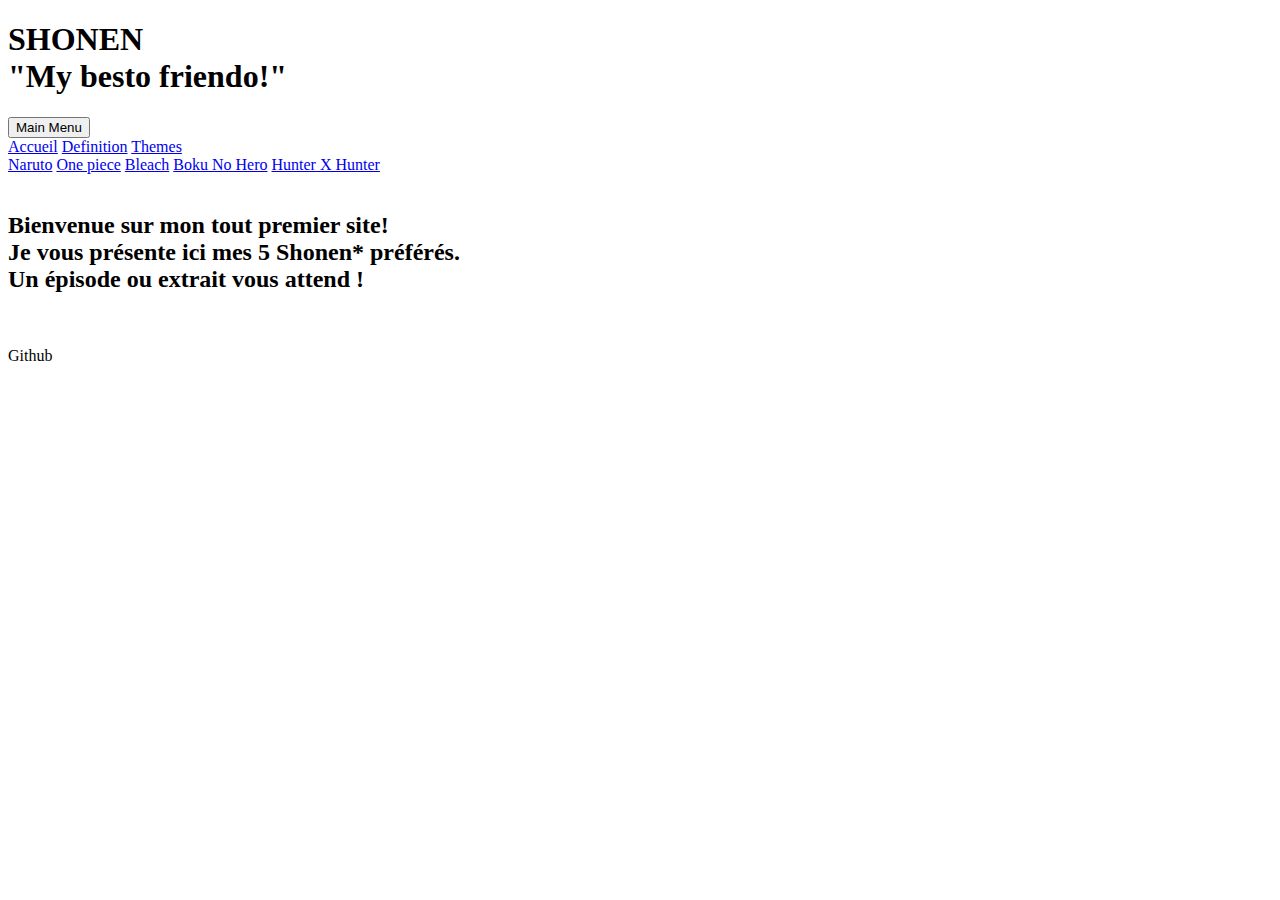
<file: index.html>
<!DOCTYPE html>
<html lang="fr">
<link href="C:\Users\Greta\Documents\Website\CSS practiced.css" rel="stylesheet">
<head>
<title> Shonen </title>
</head>

<body>
 
    <div class="bg-img">
        <div class="container">
          <div class="header">
            <h1>SHONEN<br>"My besto friendo!"</h1>
          <div class="topnav">
            <div class="dropdown">
              <button class="boutonmenuprincipal">Main Menu</button>
              <div class="dropdown-child">
                <a href="1st Website.html">Accueil</a>
                <a href="Définition.html">Definition</a>
                <a href="Themes.html">Themes</a>
              </div>
              </div>
            <a href="Naruto.html">Naruto</a>
            <a href="One piece.html">One piece</a>
            <a href="Bleach.html">Bleach</a>
            <a href="Boku No Hero.html">Boku No Hero</a>
            <a href="Hunter X Hunter.html">Hunter X Hunter</a>

          </div>
        </div>
      </div>
      </div> 
<br>
      <h2>Bienvenue sur mon tout premier site! 
        <br>Je vous présente ici mes 5 Shonen* préférés. 
        <br>Un épisode ou extrait vous attend !</h2>
        <br>


        <footer>
          <p>Github</p>
      </footer>
  </article>
  

</body>
</html>
</file>
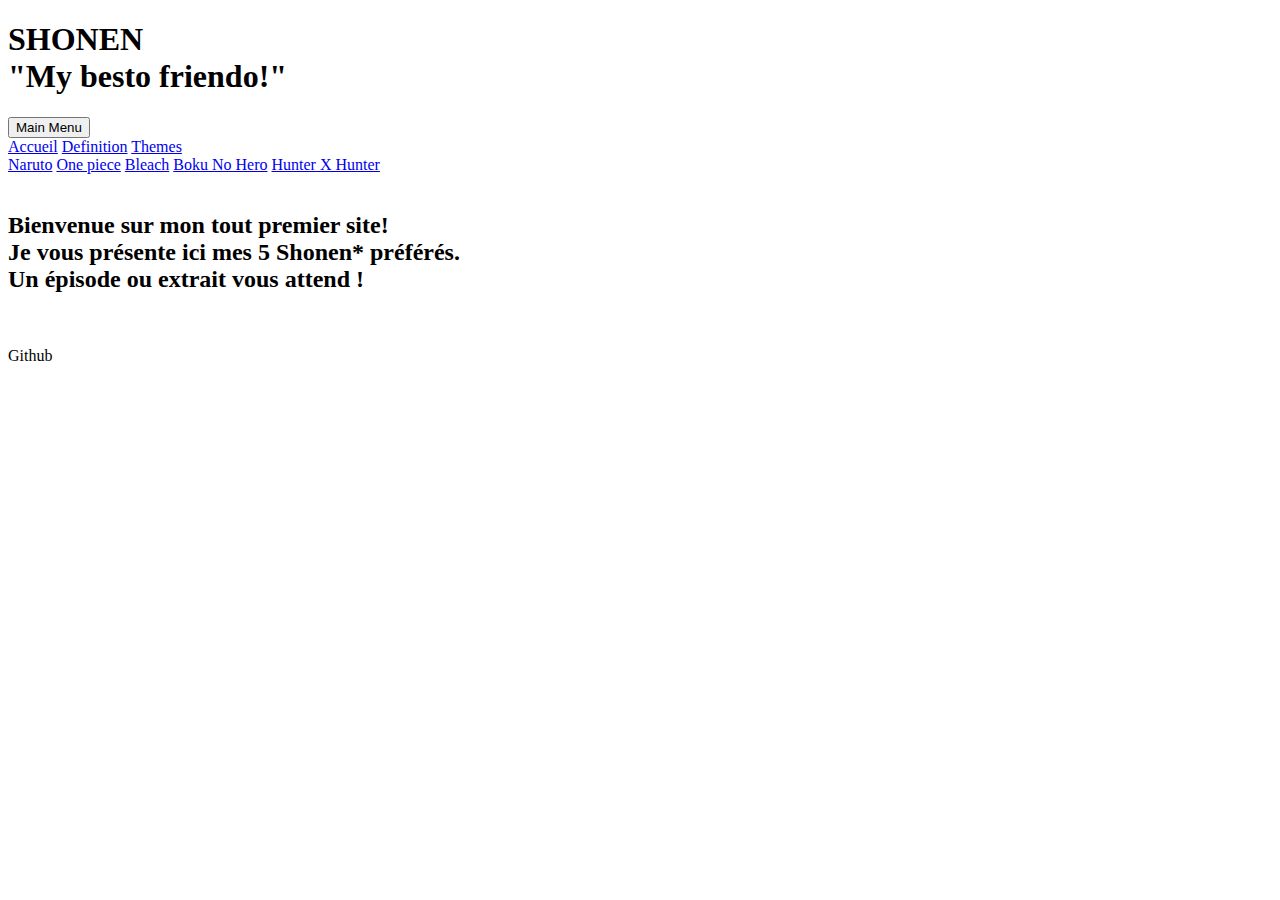
<file: 1st Website.html>
<!DOCTYPE html>
<html lang="fr">
<link href="C:\Users\Greta\Documents\Website\CSS practiced.css" rel="stylesheet">
<head>
<title> Shonen </title>
</head>

<body>
 
    <div class="bg-img">
        <div class="container">
          <div class="header">
            <h1>SHONEN<br>"My besto friendo!"</h1>
          <div class="topnav">
            <div class="dropdown">
              <button class="boutonmenuprincipal">Main Menu</button>
              <div class="dropdown-child">
                <a href="1st Website.html">Accueil</a>
                <a href="Définition.html">Definition</a>
                <a href="Themes.html">Themes</a>
              </div>
              </div>
            <a href="Naruto.html">Naruto</a>
            <a href="One piece.html">One piece</a>
            <a href="Bleach.html">Bleach</a>
            <a href="Boku No Hero.html">Boku No Hero</a>
            <a href="Hunter X Hunter.html">Hunter X Hunter</a>

          </div>
        </div>
      </div>
      </div> 
<br>
      <h2>Bienvenue sur mon tout premier site! 
        <br>Je vous présente ici mes 5 Shonen* préférés. 
        <br>Un épisode ou extrait vous attend !</h2>
        <br>


        <footer>
          <p>Github</p>
      </footer>
  </article>
  

</body>
</html>
</file>
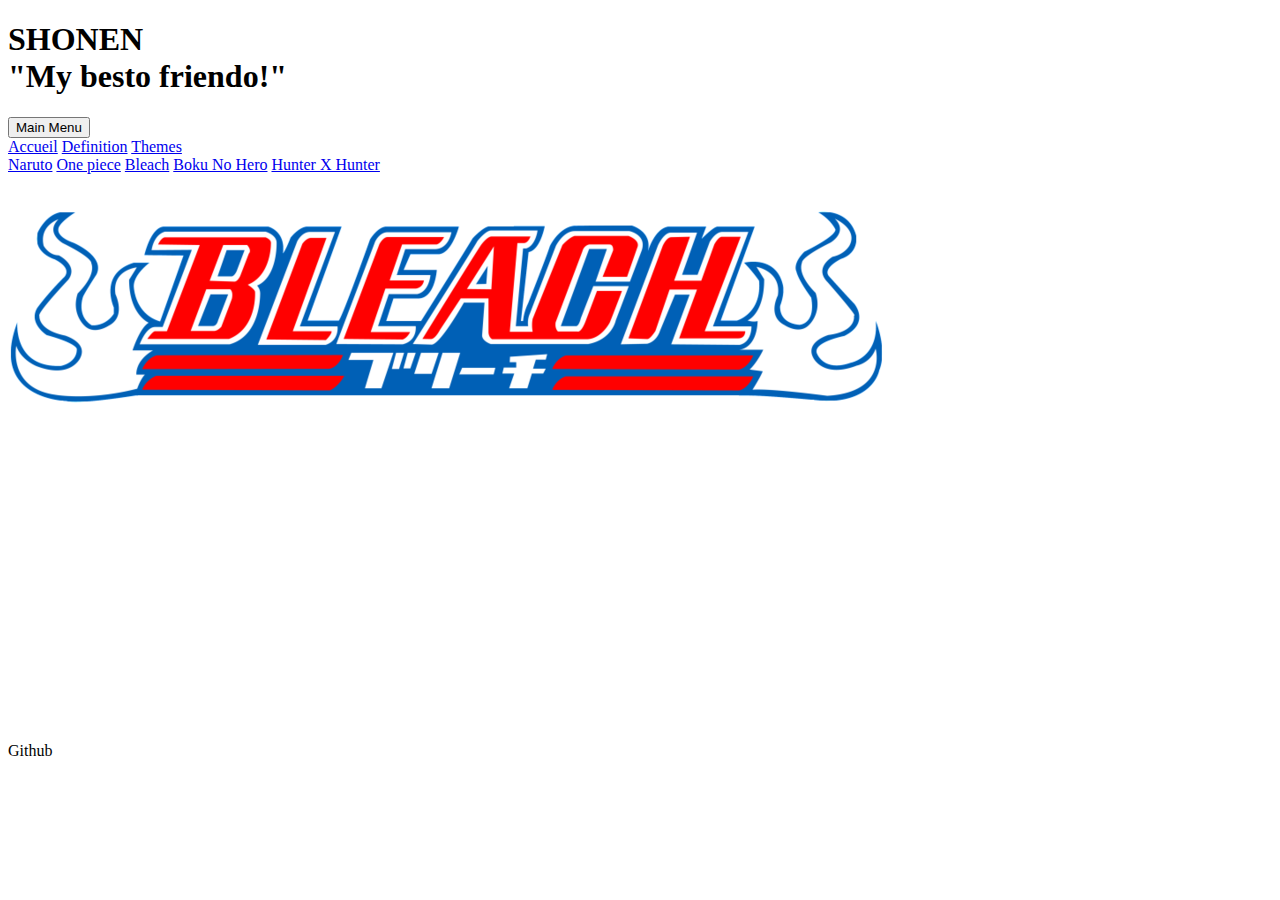
<file: Bleach.html>
<!DOCTYPE html>
<html lang="fr">
<link href="C:\Users\Greta\Documents\Website\CSS practiced.css" rel="stylesheet">
<head>
<title> Shonen </title>
</head>

<body>
 
    <div class="bg-img">
        <div class="container">
          <div class="header">
            <h1>SHONEN<br>"My besto friendo!"</h1>
          <div class="topnav">
            <div class="dropdown">
              <button class="boutonmenuprincipal">Main Menu</button>
              <div class="dropdown-child">
              <a href="1st Website.html">Accueil</a>
              <a href="Définition.html">Definition</a>
              <a href="Themes.html">Themes</a>
              </div>
              </div>
            <a href="Naruto.html">Naruto</a>
            <a href="One piece.html">One piece</a>
            <a href="Bleach.html">Bleach</a>
            <a href="Boku No Hero.html">Boku No Hero</a>
            <a href="Hunter X Hunter.html">Hunter X Hunter</a>

          </div>
        </div>
      </div>
      </div> 

      <br>
      <br>
      <img class="fit-picture"
      img src="Logo bleach.png">

      <div class="video-responsive">
        <iframe width="560" height="315" src="https://www.youtube.com/embed/f6sj_L_Nglg" title="YouTube video player" frameborder="0" 
        allow="accelerometer; autoplay; 
        clipboard-write; encrypted-media; gyroscope; picture-in-picture" allowfullscreen></iframe>
      </div>

      <footer>
        <p>Github</p>
    </footer>
</article>

</body>
</html>
</file>
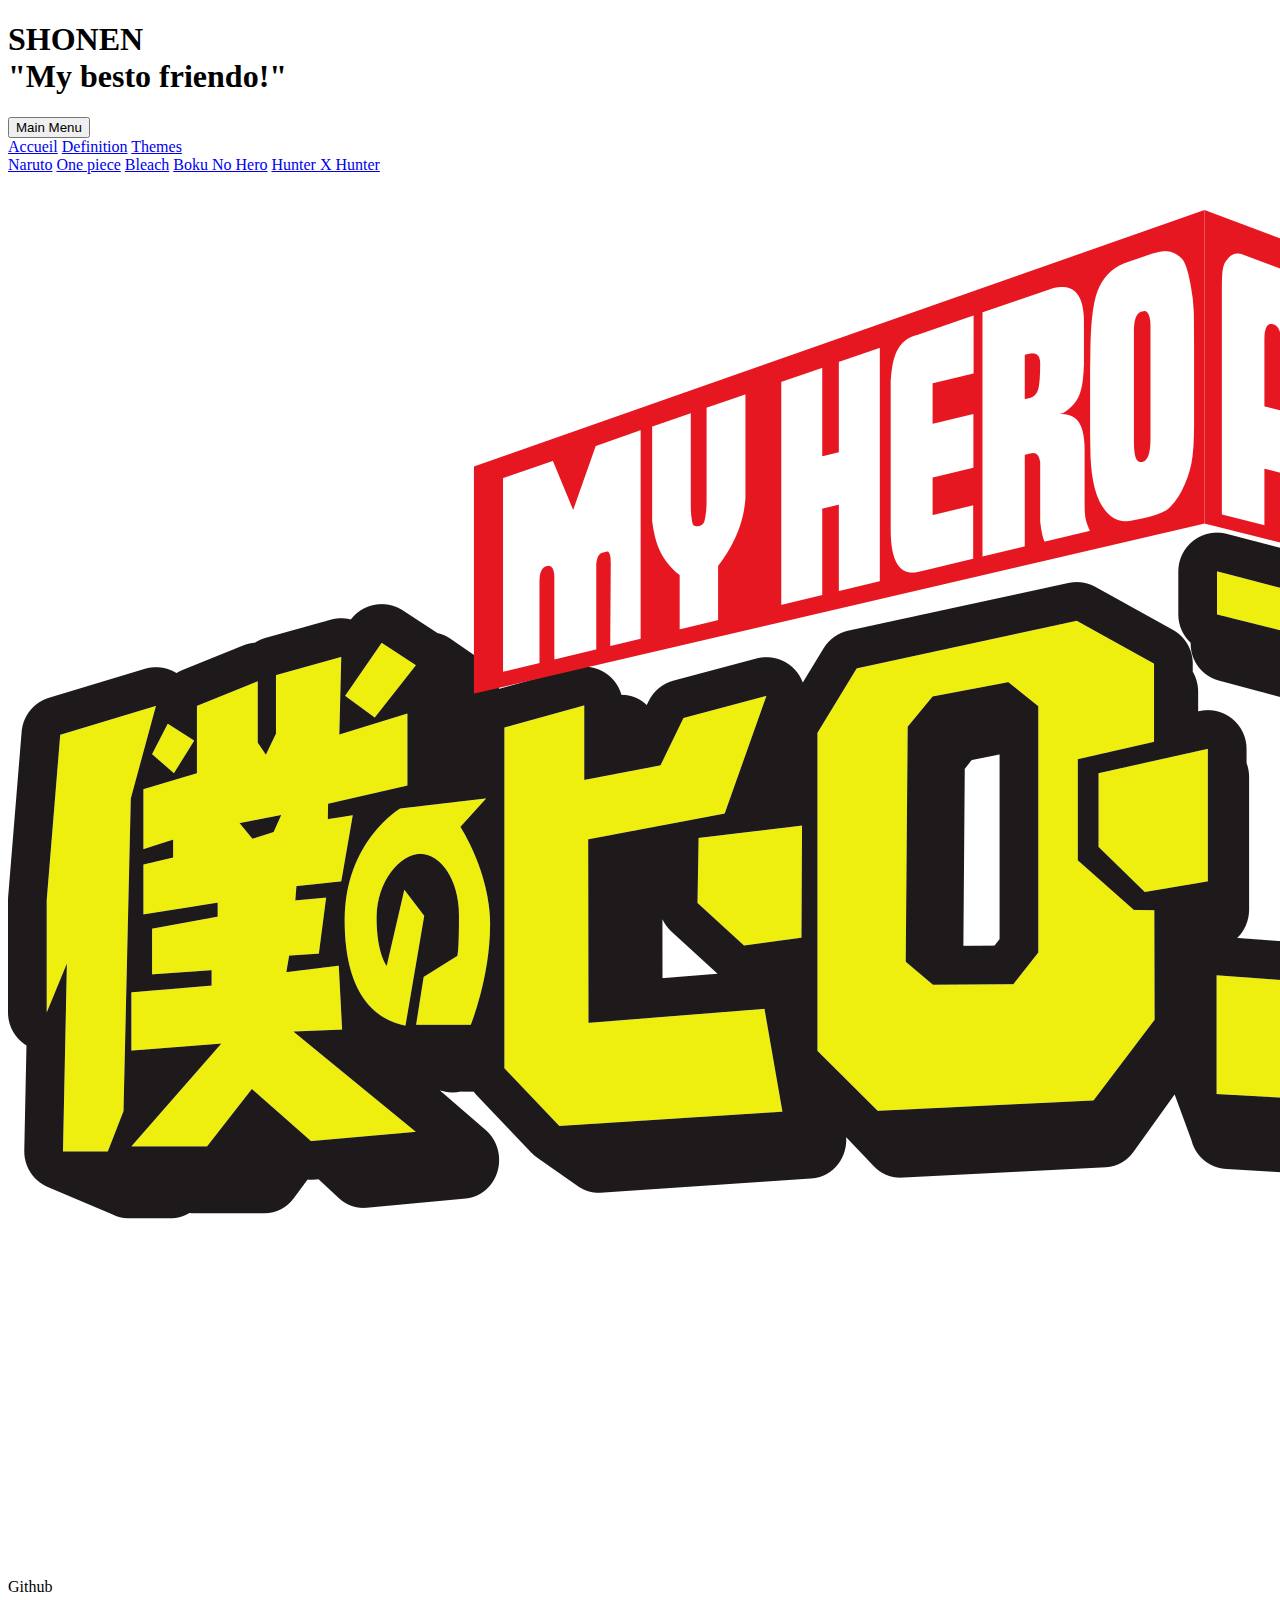
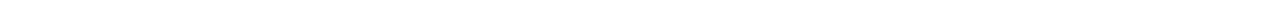
<file: Boku No Hero.html>
<!DOCTYPE html>
<html lang="fr">
<link href="C:\Users\Greta\Documents\Website\CSS practiced.css" rel="stylesheet">
<head>
<title> Shonen </title>
</head>

<body>
 
    <div class="bg-img">
        <div class="container">
          <div class="header">
            <h1>SHONEN<br>"My besto friendo!"</h1>
          <div class="topnav">
            <div class="dropdown">
              <button class="boutonmenuprincipal"#>Main Menu</button>
              <div class="dropdown-child">
                <a href="1st Website.html">Accueil</a>
                <a href="Définition.html">Definition</a>
                <a href="Themes.html">Themes</a>
              </div>
              </div>
            <a href="Naruto.html">Naruto</a>
            <a href="One piece.html">One piece</a>
            <a href="Bleach.html">Bleach</a>
            <a href="Boku No Hero.html">Boku No Hero</a>
            <a href="Hunter X Hunter.html">Hunter X Hunter</a>

          </div>
        </div>
      </div>
      </div> 

      <br>
      <br>
      <img class="fit-picture"
      img src="logo MHA.png">

      <div class="video-responsive">
        <iframe width="560" height="315" src="https://www.youtube.com/embed/FIRb2OF0T1E" title="YouTube video player" 
        frameborder="0" allow="accelerometer; autoplay;
        clipboard-write; encrypted-media; gyroscope; picture-in-picture" allowfullscreen></iframe>
      </div>

      <footer>
        <p>Github</p>
    </footer>
</article>

</body>
</html>
</file>
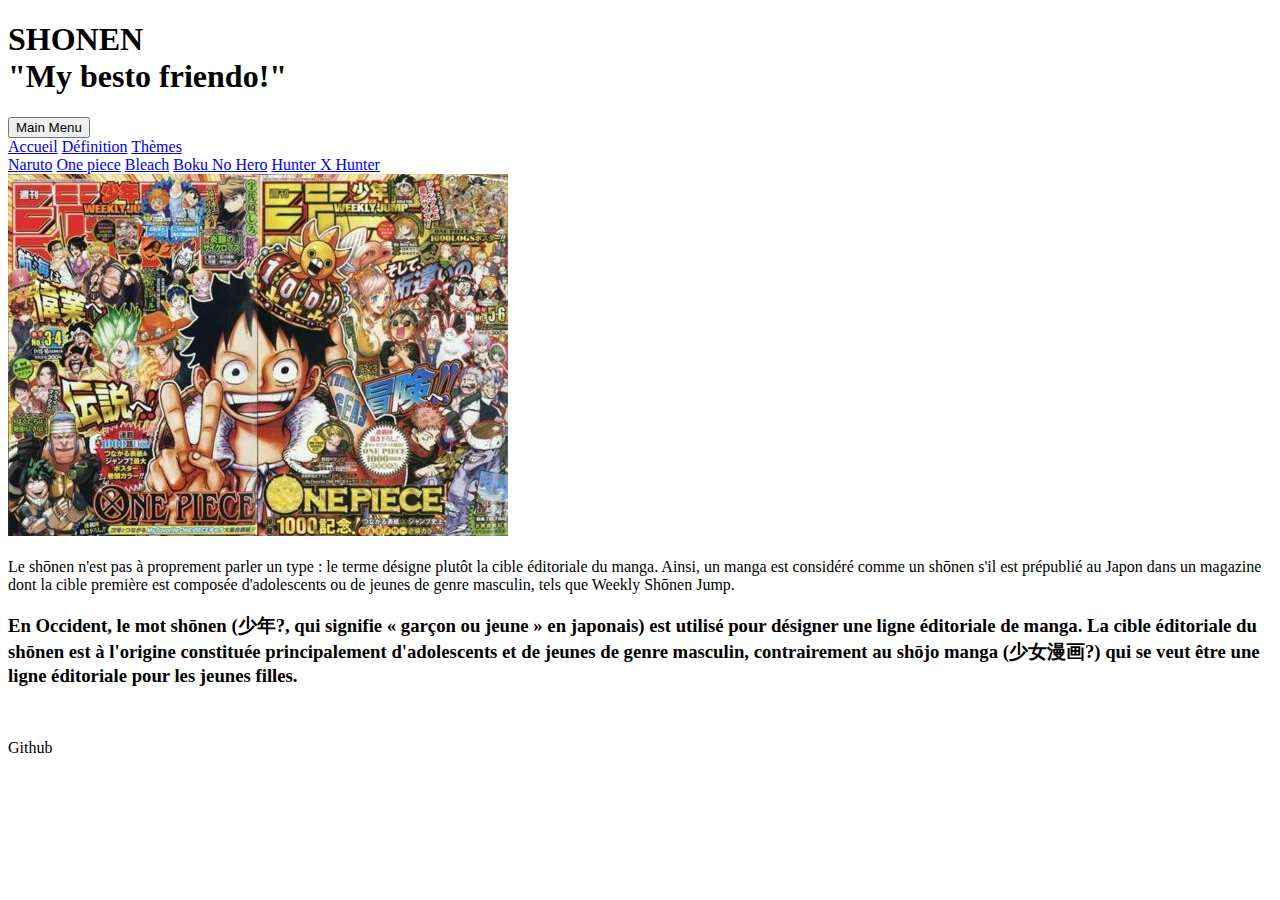
<file: Définition.html>
<!DOCTYPE html>
<html lang="fr">
<link href="C:\Users\Greta\Documents\Website\CSS practiced.css" rel="stylesheet">
<head>
<title> Shonen </title>
</head>

<body>
 
    <div class="bg-img">
        <div class="container">
          <div class="header">
            <h1>SHONEN<br>"My besto friendo!"</h1>
          <div class="topnav">
              <div class="dropdown">
                  <button class="boutonmenuprincipal">Main Menu</button>
                  <div class="dropdown-child">
                <a href="1st Website.html">Accueil</a>
                <a href="Definition.html">Définition</a>
                <a href="Themes.html">Thèmes</a>
                  </div>
                  </div>
            <a href="Naruto.html">Naruto</a>
            <a href="One piece.html">One piece</a>
            <a href="Bleach.html">Bleach</a>
            <a href="Boku No Hero.html">Boku No Hero</a>
            <a href="Hunter X Hunter.html">Hunter X Hunter</a>

          </div>
        </div>
      </div>
      </div> 

      <div>
        <img class="Shonen"
        src="Shonen Jump.jpg"
        alt="N° spécial du Shonen Jump pour la parution de l'épisode 1000 de One Piece">
       </div>
        <br>
        Le shōnen n'est pas à proprement parler un type : le terme désigne plutôt la 
        cible éditoriale du manga. Ainsi, un manga est considéré comme un shōnen s'il 
        est prépublié au Japon dans un magazine dont la cible première est composée 
        d'adolescents ou de jeunes de genre masculin, tels que Weekly Shōnen Jump.
        <br>

        <h3>En Occident, le mot shōnen (少年?, qui signifie « garçon ou jeune » en 
          japonais) est utilisé pour désigner une ligne éditoriale de manga. 
          La cible éditoriale du shōnen est à l'origine constituée principalement 
          d'adolescents et de jeunes de genre masculin, contrairement au shōjo manga 
          (少女漫画?)
          qui se veut être une ligne éditoriale pour les jeunes filles. </h3>
          <br>

      <footer>
        <p>Github</p>
    </footer>
</article>



</body>
</html>
</file>
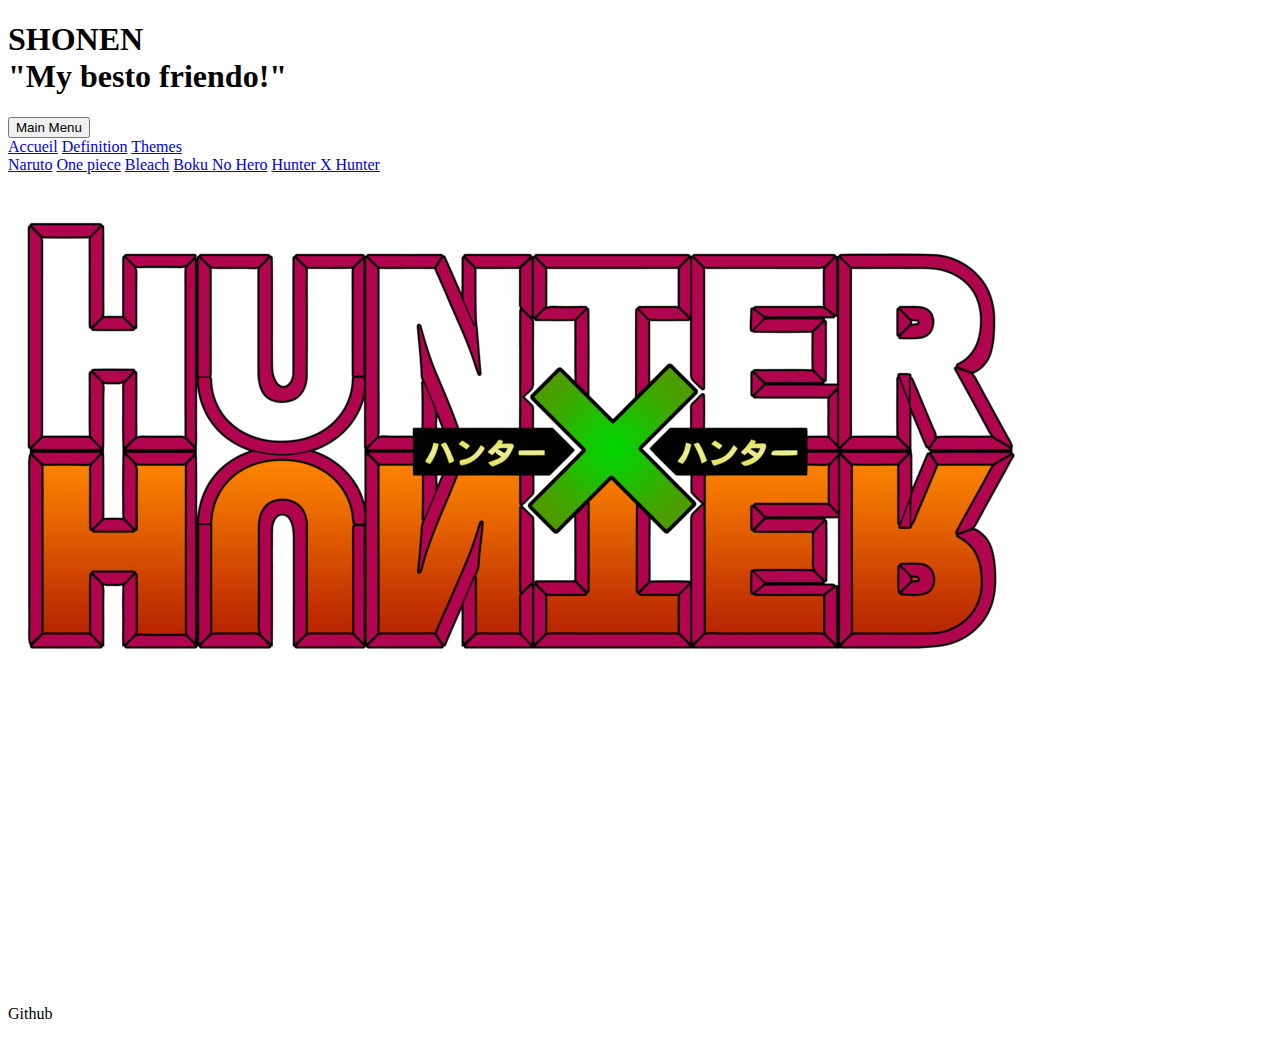
<file: Hunter X Hunter.html>
<!DOCTYPE html>
<html lang="fr">
<link href="C:\Users\Greta\Documents\Website\CSS practiced.css" rel="stylesheet">
<head>
<title> Shonen </title>
</head>

<body>
 
    <div class="bg-img">
        <div class="container">
          <div class="header">
            <h1>SHONEN<br>"My besto friendo!"</h1>
          <div class="topnav">
            <div class="dropdown">
              <button class="boutonmenuprincipal"#>Main Menu</button>
              <div class="dropdown-child">
                <a href="1st Website.html">Accueil</a>
                <a href="Définition.html">Definition</a>
                <a href="Themes.html">Themes</a>
              </div>
              </div>
            <a href="Naruto.html">Naruto</a>
            <a href="One piece.html">One piece</a>
            <a href="Bleach.html">Bleach</a>
            <a href="Boku No Hero.html">Boku No Hero</a>
            <a href="Hunter X Hunter.html">Hunter X Hunter</a>

          </div>
        </div>
      </div>
      </div> 

      <br>
      <br>
      <img class="fit-picture"
      img src="logo HxH.png">

      <div class="video-responsive">
        <iframe width="560" height="315" src="https://www.youtube.com/embed/eg-vuOLAn4s" title="YouTube video player" 
        frameborder="0" allow="accelerometer; autoplay; 
        clipboard-write; encrypted-media; gyroscope; picture-in-picture" allowfullscreen></iframe>
      </div>

      <footer>
        <p>Github</p>
    </footer>
</article>

</body>
</html>
</file>
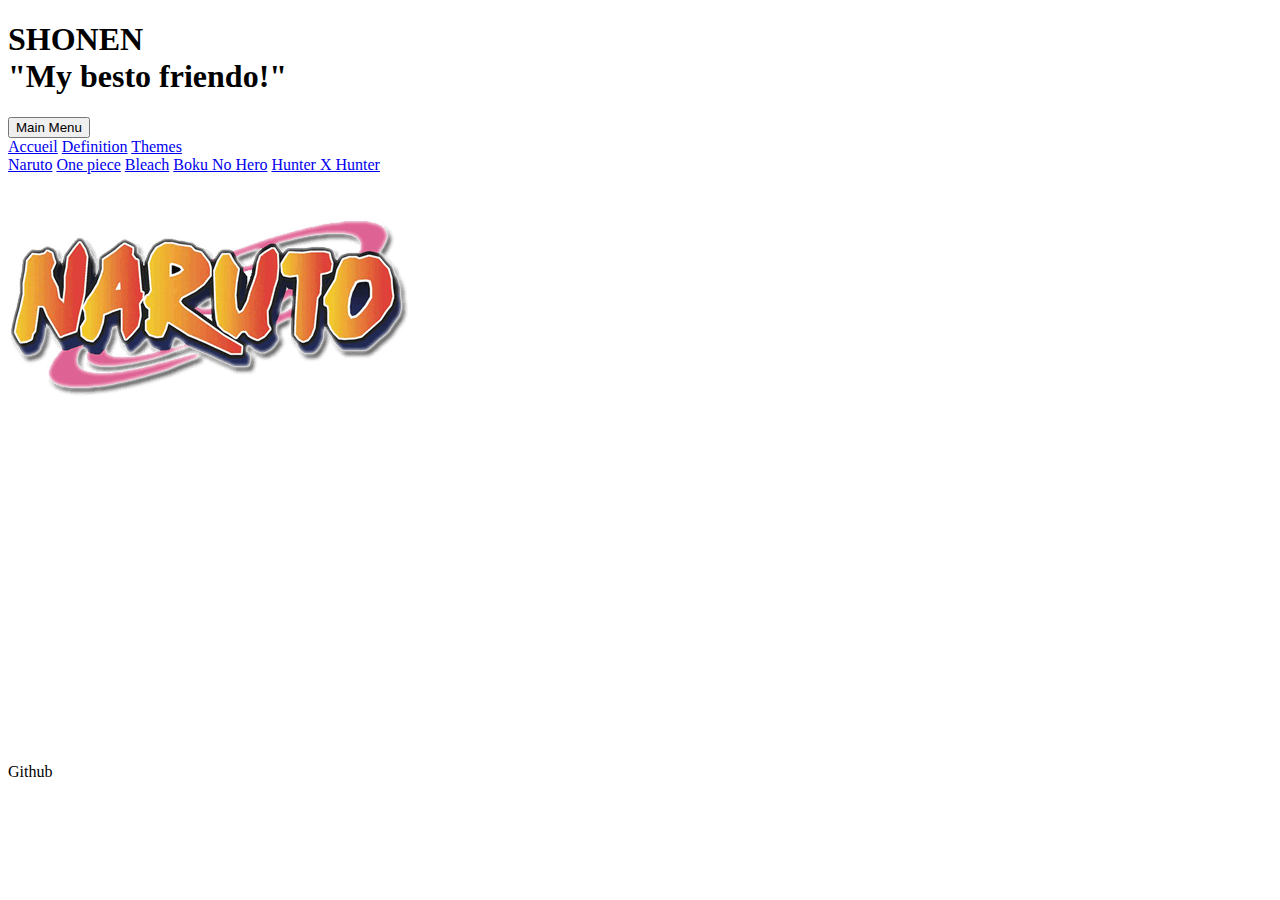
<file: Naruto.html>
<!DOCTYPE html>
<html lang="fr">
<link href="C:\Users\Greta\Documents\Website\CSS practiced.css" rel="stylesheet">
<head>
<title> Shonen </title>
</head>

<body>
 
    <div class="bg-img">
        <div class="container">
          <div class="header">
            <h1>SHONEN<br>"My besto friendo!"</h1>
          <div class="topnav">
            <div class="dropdown">
              <button class="boutonmenuprincipal">Main Menu</button>
              <div class="dropdown-child">
              <a href="1st Website.html">Accueil</a>
              <a href="Définition.html">Definition</a>
              <a href="Themes.html">Themes</a>
              </div>
              </div>
            <a href="Naruto.html">Naruto</a>
            <a href="One piece.html">One piece</a>
            <a href="Bleach.html">Bleach</a>
            <a href="Boku No Hero.html">Boku No Hero</a>
            <a href="Hunter X Hunter.html">Hunter X Hunter</a>

          </div>
        </div>
      </div>
      </div>

      <img class="fit-picture"
      img src="logo Naruto.png">
    
      <div class="video-responsive">
        <iframe width="560" height="315" src="https://www.youtube.com/embed/nWQLc187-mQ" 
        title="YouTube video player" frameborder="0" allow="accelerometer; autoplay; 
        clipboard-write; encrypted-media; gyroscope; picture-in-picture" allowfullscreen></iframe>
    </div>

    <footer>
      <p>Github</p>
  </footer>
</article>
    
</body>
</html>
</file>
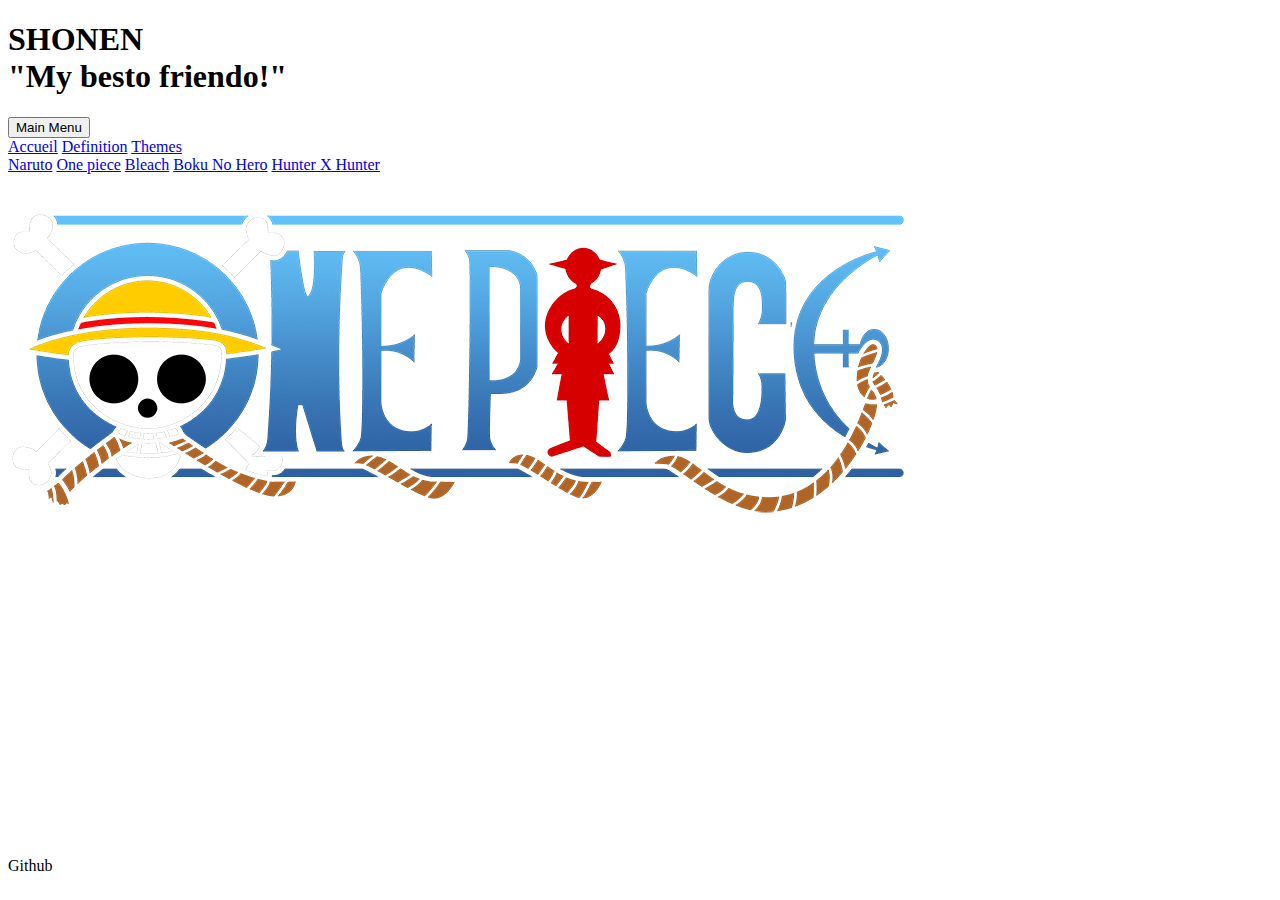
<file: One piece.html>
<!DOCTYPE html>
<html lang="fr">
<link href="C:\Users\Greta\Documents\Website\CSS practiced.css" rel="stylesheet">
<head>
<title> Shonen </title>
</head>

<body>
 
    <div class="bg-img">
        <div class="container">
          <div class="header">
            <h1>SHONEN<br>"My besto friendo!"</h1>
          <div class="topnav">
            <div class="dropdown">
              <button class="boutonmenuprincipal">Main Menu</button>
              <div class="dropdown-child">
              <a href="1st Website.html">Accueil</a>
              <a href="Définition.html">Definition</a>
              <a href="Themes.html">Themes</a>
              </div>
              </div>
            <a href="Naruto.html">Naruto</a>
            <a href="One piece.html">One piece</a>
            <a href="Bleach.html">Bleach</a>
            <a href="Boku No Hero.html">Boku No Hero</a>
            <a href="Hunter X Hunter.html">Hunter X Hunter</a>

          </div>
        </div>
      </div>
      </div> 
<br>
<br>
      <img class="fit-picture"
      img src="One piece logo.png">
    
      <div class="video-responsive">
      <iframe width="560" height="315" src="https://www.youtube.com/embed/Wpirrg7MkwA" 
      title="YouTube video player" frameborder="0" allow="accelerometer; 
      autoplay; clipboard-write; encrypted-media; gyroscope; picture-in-picture" allowfullscreen></iframe>
      </div>

      <footer>
        <p>Github</p>
    </footer>
</article>

</body>
</html>
</file>
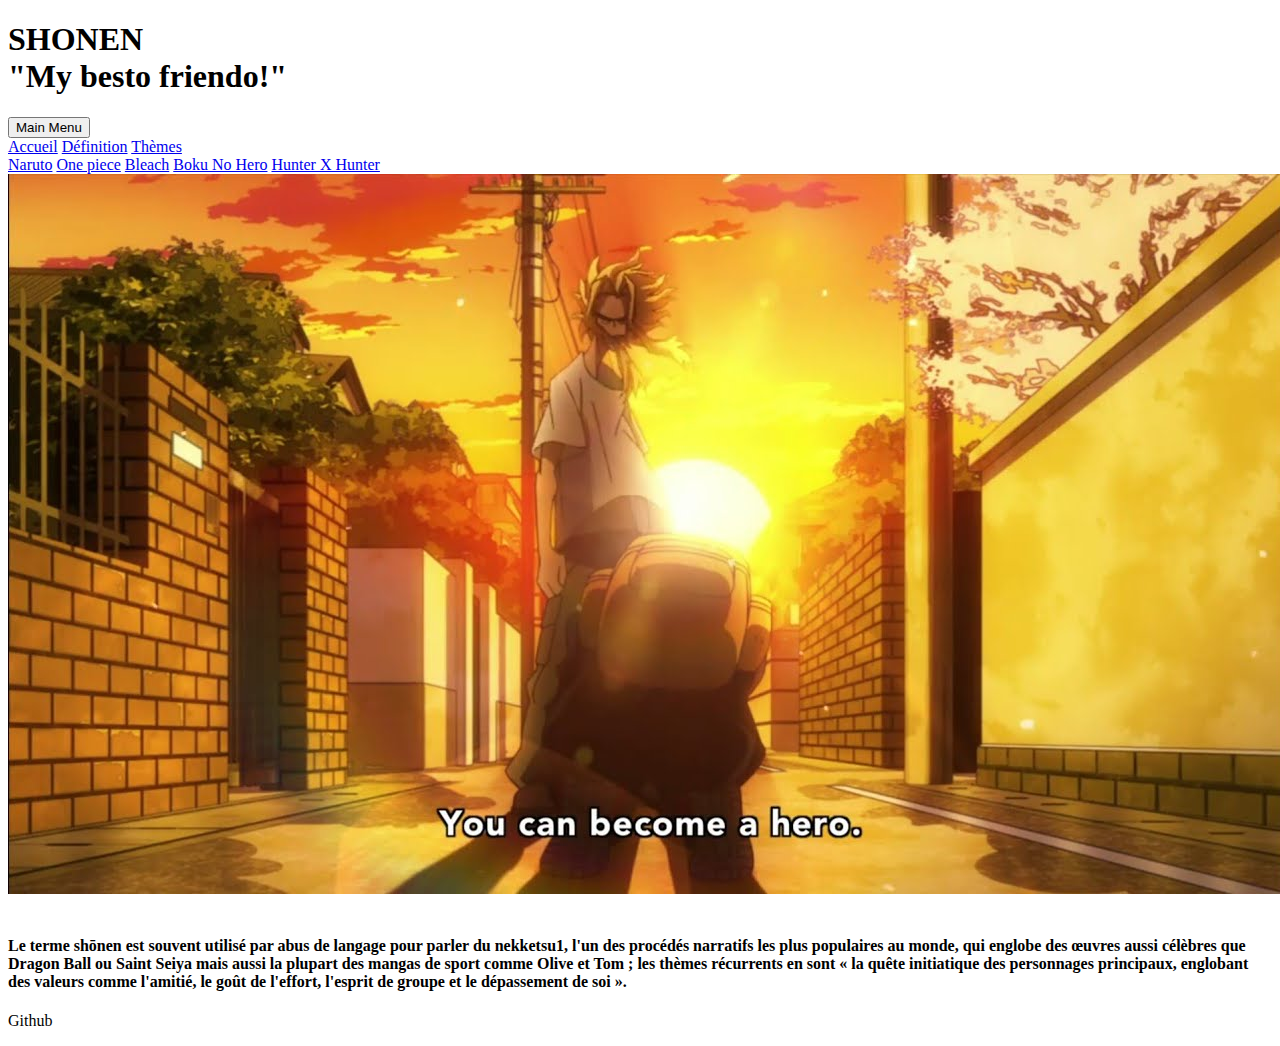
<file: Themes.html>
<!DOCTYPE html>
<html lang="fr">
<link href="C:\Users\Greta\Documents\Website\CSS practiced.css" rel="stylesheet">
<head>
<title> Shonen </title>
</head>

<body>
 
    <div class="bg-img">
        <div class="container">
          <div class="header">
            <h1>SHONEN<br>"My besto friendo!"</h1>
          <div class="topnav">
              <div class="dropdown">
                  <div class="dropdown">
                      <button class="boutonmenuprincipal">Main Menu</button>
                      <div class="dropdown-child">
                    <a href="1st Website.html">Accueil</a>
                    <a href="Définition.html">Définition</a>
                    <a href="Themes.html">Thèmes</a>
                      </div>
                      </div>
            <a href="Naruto.html">Naruto</a>
            <a href="One piece.html">One piece</a>
            <a href="Bleach.html">Bleach</a>
            <a href="Boku No Hero.html">Boku No Hero</a>
            <a href="Hunter X Hunter.html">Hunter X Hunter</a>

          </div>
        </div>
      </div>
      </div> 

      <div>
        <img class="AllMight"
        src="Allmight Deku.jpg"
        alt="Extrait de My Hero Academia">
        </div>
        <br>
       <h4>Le terme shōnen est souvent utilisé par abus de langage pour parler du 
        nekketsu1, l'un des procédés narratifs les plus populaires au monde, qui 
        englobe des œuvres aussi célèbres que Dragon Ball ou Saint Seiya mais aussi 
        la plupart des mangas de sport comme Olive et Tom ; les thèmes récurrents en 
        sont « la quête initiatique des personnages principaux, englobant des valeurs 
        comme l'amitié, le goût de l'effort, 
        l'esprit de groupe et le dépassement de soi ».</h4>
      
      <footer>
        <p>Github</p>
    </footer>
</article>


</body>
</html>
</file>
